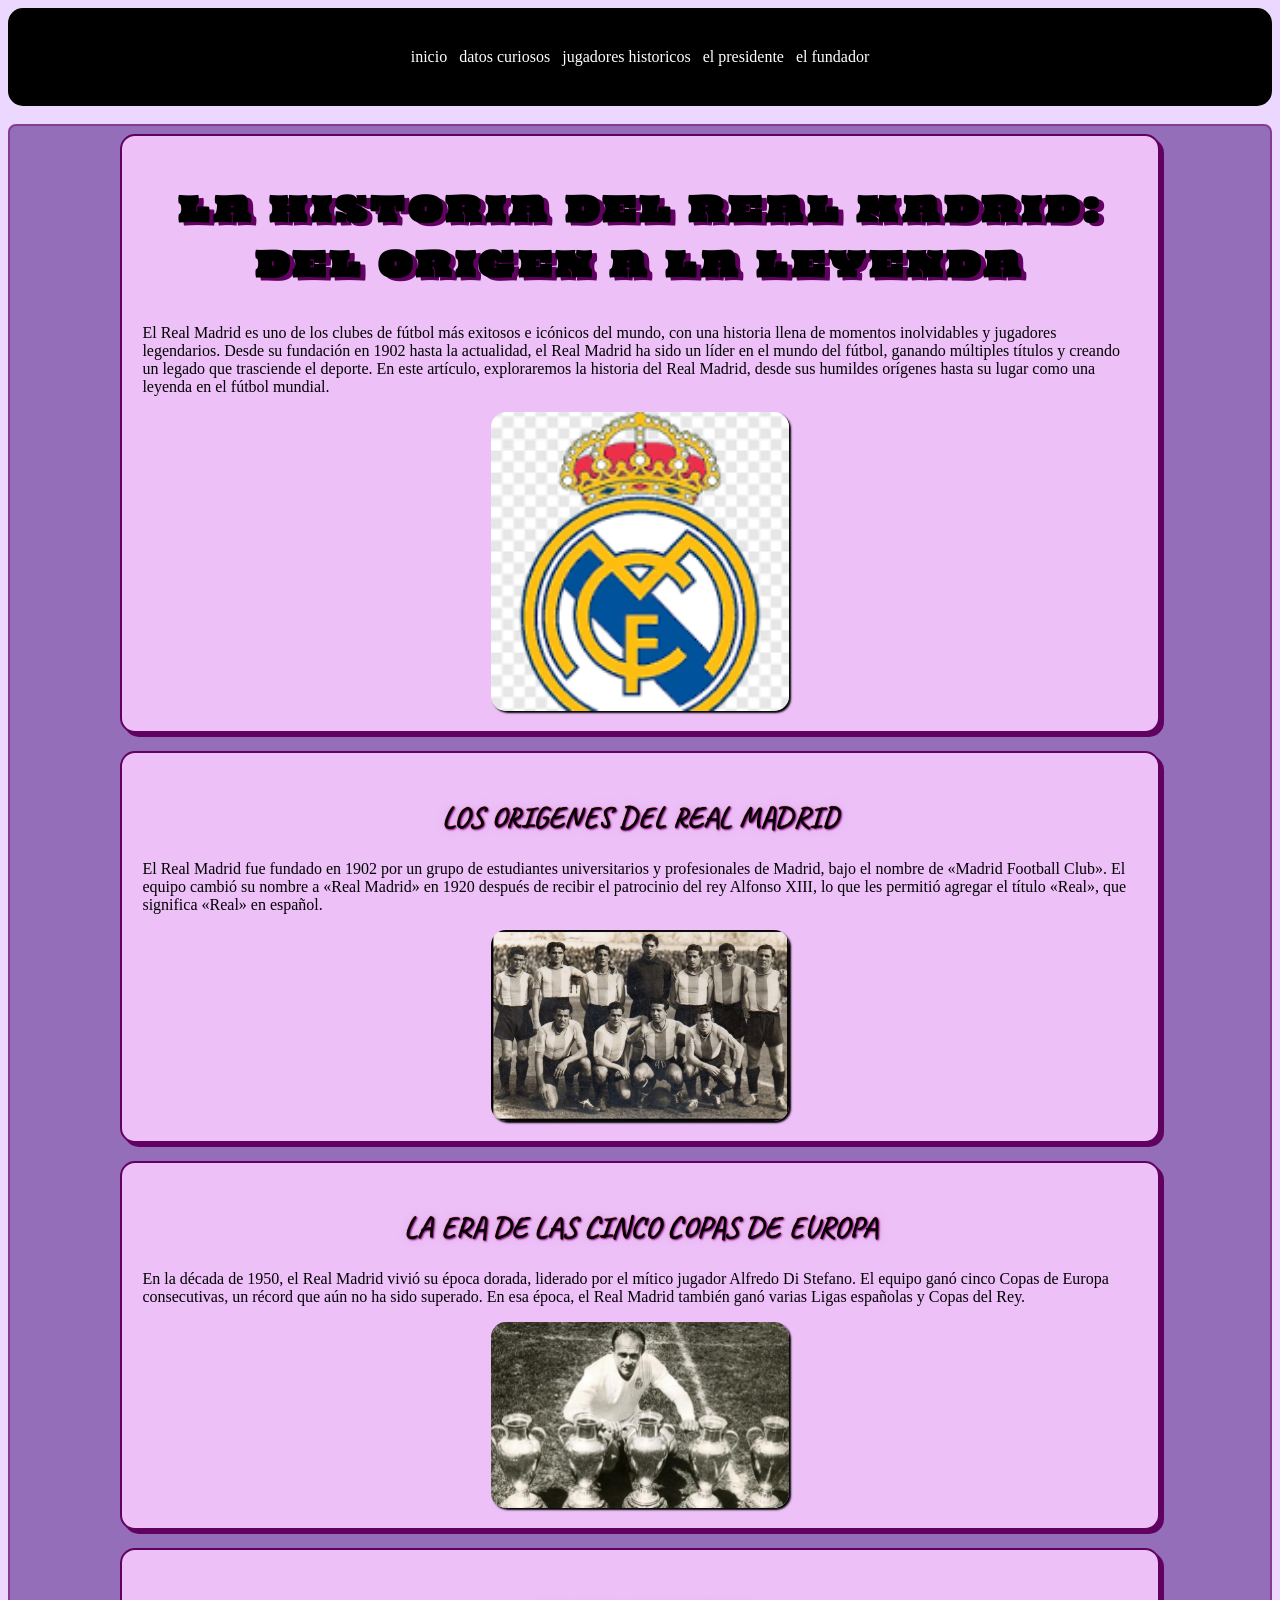
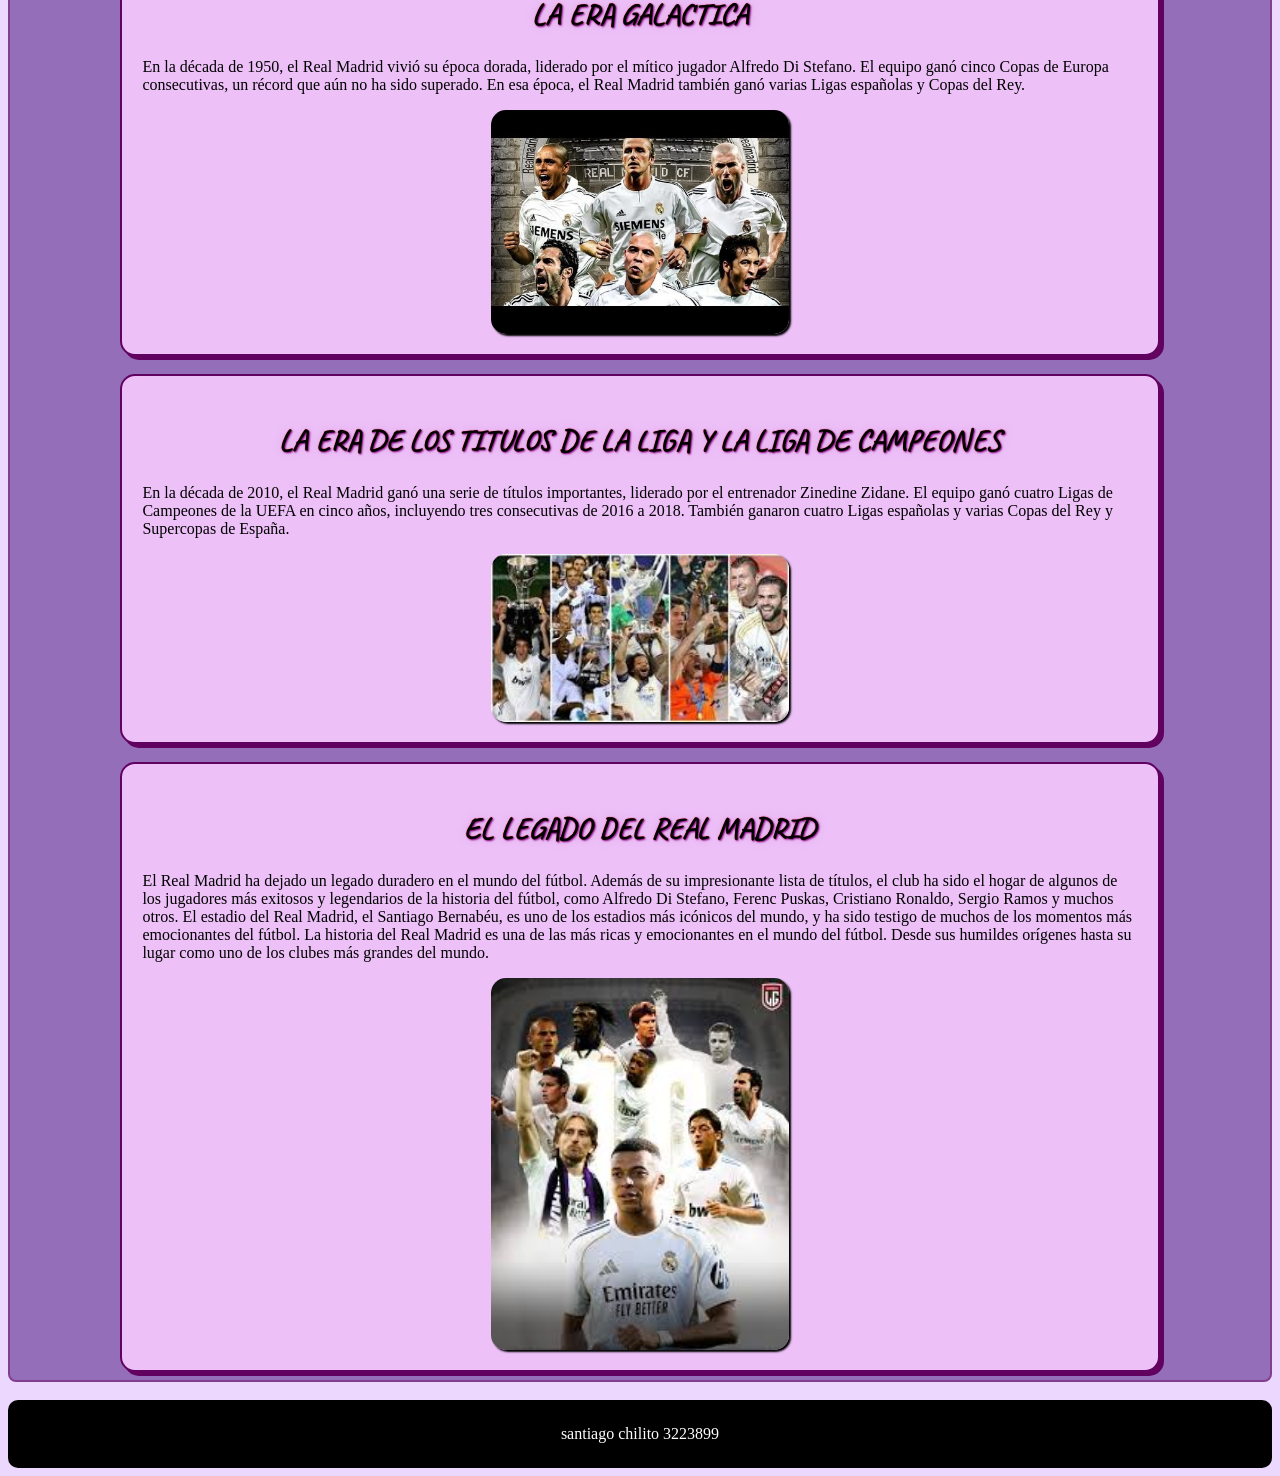
<file: index.html>
<!DOCTYPE html>
<html lang="en">
<head>
    <meta charset="UTF-8">
    <meta name="viewport" content="width=device-width, initial-scale=1.0">
    <title>deportes</title>
    <link rel="stylesheet" href="/estilos/stelys.css">
    <link rel="preconnect" href="https://fonts.googleapis.com">
    <link rel="preconnect" href="https://fonts.gstatic.com" crossorigin>
    <link href="https://fonts.googleapis.com/css2?family=Noto+Sans+Sunuwar&family=Oi&family=Oswald:wght@200..700&family=Playwrite+DK+Uloopet+Guides&display=swap" rel="stylesheet">
    <link href="https://fonts.googleapis.com/css2?family=Caveat:wght@400..700&display=swap" rel="stylesheet">
</head>
<body>
    <header>
        <ul>
            <li><a href="index.html">inicio</a></li>
            <li><a href="datos.html">datos curiosos</a></li>
            <li><a href="jugador.html">jugadores historicos</a></li>
            <li><a href="presidente.html">el presidente</a></li> 
            <li><a href="contactos">el fundador</a></li>
        </ul>
    </header>
    <br>
    <main>
        <section>
            <h1>LA HISTORIA DEL REAL MADRID: DEL ORIGEN A LA LEYENDA</h1>
            <p>El Real Madrid es uno de los clubes de fútbol más exitosos e icónicos del mundo, con una historia llena de momentos inolvidables y jugadores legendarios. Desde su fundación en 1902 hasta la actualidad, el Real Madrid ha sido un líder en el mundo del fútbol, ganando múltiples títulos y creando un legado que trasciende el deporte. En este artículo, exploraremos la historia del Real Madrid, desde sus humildes orígenes hasta su lugar como una leyenda en el fútbol mundial.</p>
            <div class="contenedor">
                <img class="img01" src="/imagenes/escudo.png" alt="escudo">
            </div >
        </section>
        <br>
        <section>
            <h2>LOS ORIGENES DEL REAL MADRID</h2>
            <p>El Real Madrid fue fundado en 1902 por un grupo de estudiantes universitarios y profesionales de Madrid, bajo el nombre de «Madrid Football Club». El equipo cambió su nombre a «Real Madrid» en 1920 después de recibir el patrocinio del rey Alfonso XIII, lo que les permitió agregar el título «Real», que significa «Real» en español.</p>
            <div class="contenedor">
                <img  class="img01" src="/imagenes/inicio.jpg" alt="inicios">
            </div>
        </section>
    <br>
        <section>
            <h2>LA ERA DE LAS CINCO COPAS DE EUROPA</h2>
            <P>En la década de 1950, el Real Madrid vivió su época dorada, liderado por el mítico jugador Alfredo Di Stefano. El equipo ganó cinco Copas de Europa consecutivas, un récord que aún no ha sido superado. En esa época, el Real Madrid también ganó varias Ligas españolas y Copas del Rey.</P>
            <div class="contenedor">
                <img class="img01" src="/imagenes/cinco copas.jpg" alt="copas">
            </div>
        </section>
        <br>
        <section>
            <h2>LA ERA GALACTICA</h2>
            <P>En la década de 1950, el Real Madrid vivió su época dorada, liderado por el mítico jugador Alfredo Di Stefano. El equipo ganó cinco Copas de Europa consecutivas, un récord que aún no ha sido superado. En esa época, el Real Madrid también ganó varias Ligas españolas y Copas del Rey.</P>
            <div class="contenedor">
                <img class="img01" src="/imagenes/los galacticos.jpg" alt="los galacticos">
            </div>
        </section>
        <br>
        <section>
            <h2>LA ERA DE LOS TITULOS DE LA LIGA Y LA LIGA DE CAMPEONES</h2>
            <P>En la década de 2010, el Real Madrid ganó una serie de títulos importantes, liderado por el entrenador Zinedine Zidane. El equipo ganó cuatro Ligas de Campeones de la UEFA en cinco años, incluyendo tres consecutivas de 2016 a 2018. También ganaron cuatro Ligas españolas y varias Copas del Rey y Supercopas de España.</P>
            <div class="contenedor">
                <img class="img01" src="/imagenes/titulos.jpg" alt="titulos">
            </div>
        </section>
        <br>
        <section>
            <h2>EL LEGADO DEL REAL MADRID</h2>
            <P>El Real Madrid ha dejado un legado duradero en el mundo del fútbol. Además de su impresionante lista de títulos, el club ha sido el hogar de algunos de los jugadores más exitosos y legendarios de la historia del fútbol, como Alfredo Di Stefano, Ferenc Puskas, Cristiano Ronaldo, Sergio Ramos y muchos otros. El estadio del Real Madrid, el Santiago Bernabéu, es uno de los estadios más icónicos del mundo, y ha sido testigo de muchos de los momentos más emocionantes del fútbol.
            La historia del Real Madrid es una de las más ricas y emocionantes en el mundo del fútbol. Desde sus humildes orígenes hasta su lugar como uno de los clubes más grandes del mundo.</P>
            <div class="contenedor">
                <img class="img01" src="/imagenes/legado.jpg" alt="legado">
            </div>
        </section>
    </main>
    <br>
</body>
<footer>
    <nav>
        santiago chilito
        3223899
    </nav>
</footer>
</html>
</file>
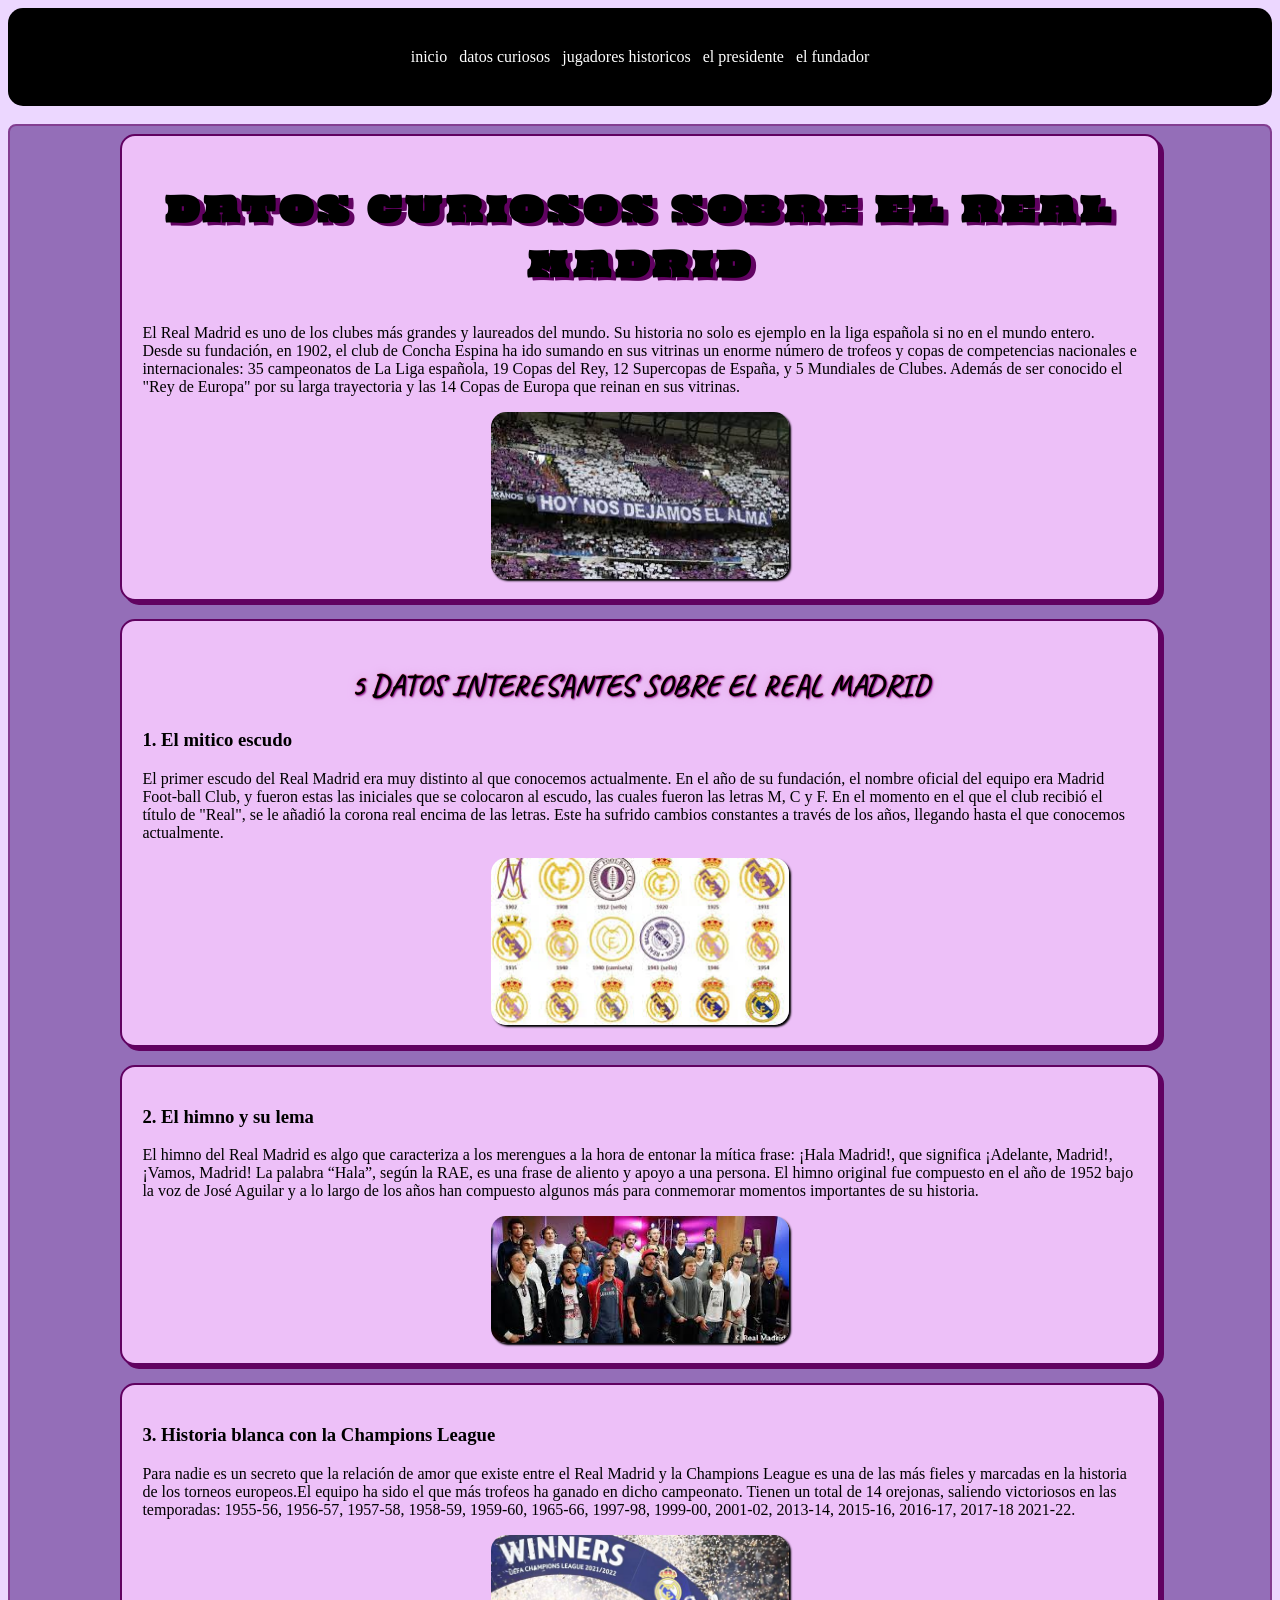
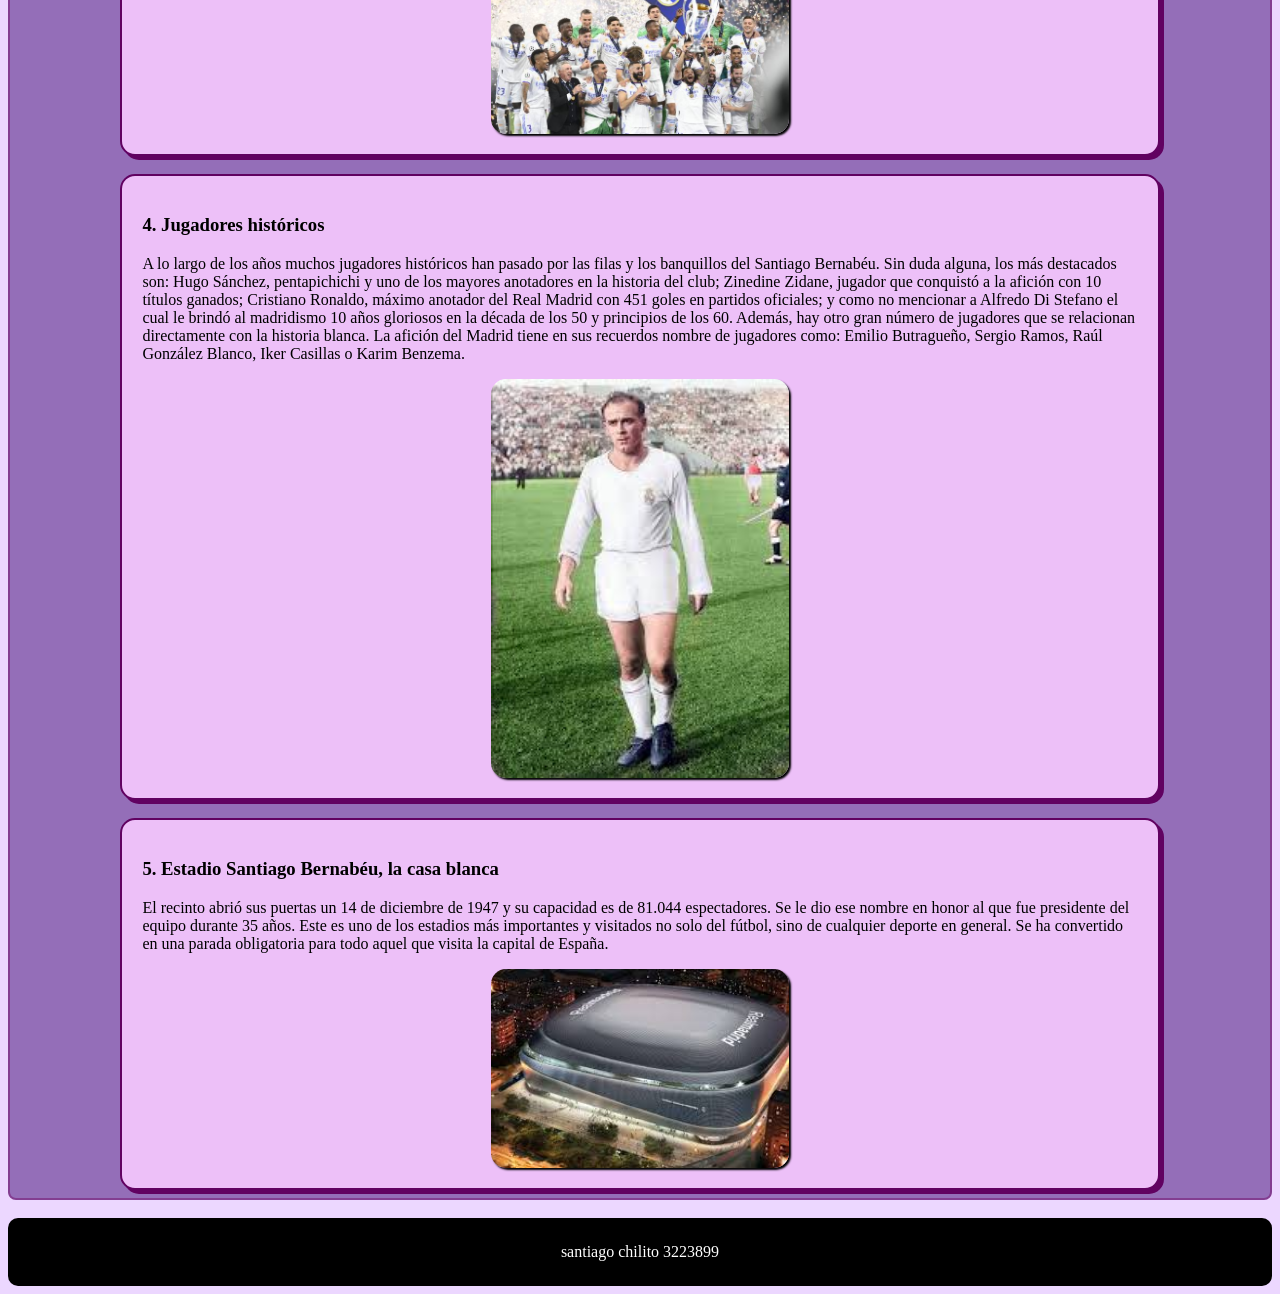
<file: datos.html>
<!DOCTYPE html>
<html lang="en">
<head>
    <meta charset="UTF-8">
    <meta name="viewport" content="width=device-width, initial-scale=1.0">
    <title>datos curiosos</title>
    <link rel="stylesheet" href="/estilos/stelys.css">
    <link rel="preconnect" href="https://fonts.googleapis.com">
    <link rel="preconnect" href="https://fonts.gstatic.com" crossorigin>
    <link href="https://fonts.googleapis.com/css2?family=Noto+Sans+Sunuwar&family=Oi&family=Oswald:wght@200..700&family=Playwrite+DK+Uloopet+Guides&display=swap" rel="stylesheet">
    <link href="https://fonts.googleapis.com/css2?family=Caveat:wght@400..700&display=swap" rel="stylesheet">
</head>
<body>
    <header>
        <ul>
            <li><a href="index.html">inicio</a></li>
            <li><a href="datos.html">datos curiosos</a></li>
            <li><a href="jugador.html">jugadores historicos</a></li>
            <li><a href="presidente.html">el presidente</a></li> 
            <li><a href="contactos">el fundador</a></li>
        </ul>
    
    </header>
    <br>
    <main>
        <section>
            <h1> DATOS CURIOSOS SOBRE EL REAL MADRID</h1>
            <p>
            El Real Madrid es uno de los clubes más grandes y laureados del mundo. Su historia no solo es ejemplo en la liga española si no en el mundo entero. Desde su fundación, en 1902, el club de Concha Espina ha ido sumando en sus vitrinas un enorme número de trofeos y copas de competencias nacionales e internacionales: 35 campeonatos de La Liga española, 19 Copas del Rey, 12 Supercopas de España, y 5 Mundiales de Clubes. Además de ser conocido el "Rey de Europa" por su larga trayectoria y las 14 Copas de Europa que reinan en sus vitrinas. </p>
            <div class="contenedor" >
                <img class="img01" src="/imagenes/hinchada.jpg" alt="hinchada">
            </div>
        </section>
        <br>
        <section>
            <h2>5 DATOS INTERESANTES SOBRE EL REAL MADRID</h2>
            <h3> 1. El mitico escudo</h3>
            <p>
            El primer escudo del Real Madrid era muy distinto al que conocemos actualmente. En el año de su fundación, el nombre oficial del equipo era Madrid Foot-ball Club, y fueron estas las iniciales que se colocaron al escudo, las cuales fueron las letras M, C y F. En el momento en el que el club recibió el título de "Real", se le añadió la corona real encima de las letras.
            Este ha sufrido cambios constantes a través de los años, llegando hasta el que conocemos actualmente.</p>
            <div class="contenedor">
                <img class="img01" src="/imagenes/tipos_escudos.jpg" alt="escudos">
            </div>
        </section>
        <br>
        <section>
            <h3>2. El himno y su lema</h3>
            <p>
            El himno del Real Madrid es algo que caracteriza a los merengues a la hora de entonar la mítica frase: ¡Hala Madrid!, que significa ¡Adelante, Madrid!, ¡Vamos, Madrid!
            La palabra “Hala”, según la RAE, es una frase de aliento y apoyo a una persona. El himno original fue compuesto en el año de 1952 bajo la voz de José Aguilar y a lo largo de los años han compuesto algunos más para conmemorar momentos importantes de su historia.
            </p>
            <div class="contenedor">
                <img class="img01" src="/imagenes/himno.jpg" alt="">
            </div>
        </section>
        <br>
        <section>
            <h3>3. Historia blanca con la Champions League</h3>
            <p>
            Para nadie es un secreto que la relación de amor que existe entre el Real Madrid y la Champions League es una de las más fieles y marcadas en la historia de los torneos europeos.El equipo ha sido el que más trofeos ha ganado en dicho campeonato. Tienen un total de 14 orejonas, saliendo victoriosos en las temporadas: 1955-56, 1956-57, 1957-58, 1958-59, 1959-60, 1965-66, 1997-98, 1999-00, 2001-02, 2013-14, 2015-16, 2016-17, 2017-18 2021-22.
            </p>
            <div class="contenedor">
                <img class="img01" src="/imagenes/champions.jpg" alt="champions">
            </div>
        </section>
        <br>
        <section>
            <h3>4. Jugadores históricos</h3>
            <p>A lo largo de los años muchos jugadores históricos han pasado por las filas y los banquillos del Santiago Bernabéu. Sin duda alguna, los más destacados son: Hugo Sánchez, pentapichichi y uno de los mayores anotadores en la historia del club; Zinedine Zidane, jugador que conquistó a la afición con 10 títulos ganados; Cristiano Ronaldo, máximo anotador del Real Madrid con 451 goles en partidos oficiales; y como no mencionar a Alfredo Di Stefano el cual le brindó al madridismo 10 años gloriosos en la década de los 50 y principios de los 60.
            Además, hay otro gran número de jugadores que se relacionan directamente con la historia blanca. La afición del Madrid tiene en sus recuerdos nombre de jugadores como: Emilio Butragueño, Sergio Ramos, Raúl González Blanco, Iker Casillas o Karim Benzema. </p>
            <div class="contenedor">
                <img class="img01" src="/imagenes/alfredo.jpg" alt="alfredo di stefano">
            </div>
        </section>
        <br>
        <section>
            <h3>5. Estadio Santiago Bernabéu, la casa blanca</h3>
            <p>
            El recinto abrió sus puertas un 14 de diciembre de 1947 y su capacidad es de 81.044 espectadores.​ Se le dio ese nombre en honor al que fue presidente del equipo durante 35 años. 

            Este es uno de los estadios más importantes y visitados no solo del fútbol, sino de cualquier deporte en general. Se ha convertido en una parada obligatoria para todo aquel que visita la capital de España. 
            </p>
            <div class="contenedor" >
                <img class="img01" src="/imagenes/estadio.jpg" alt="estadio">
            </div>
        </section>
    </main>
    <br>
</body>
<footer>
    <nav>
        santiago chilito
        3223899
    </nav>
</footer>
</html>
</file>
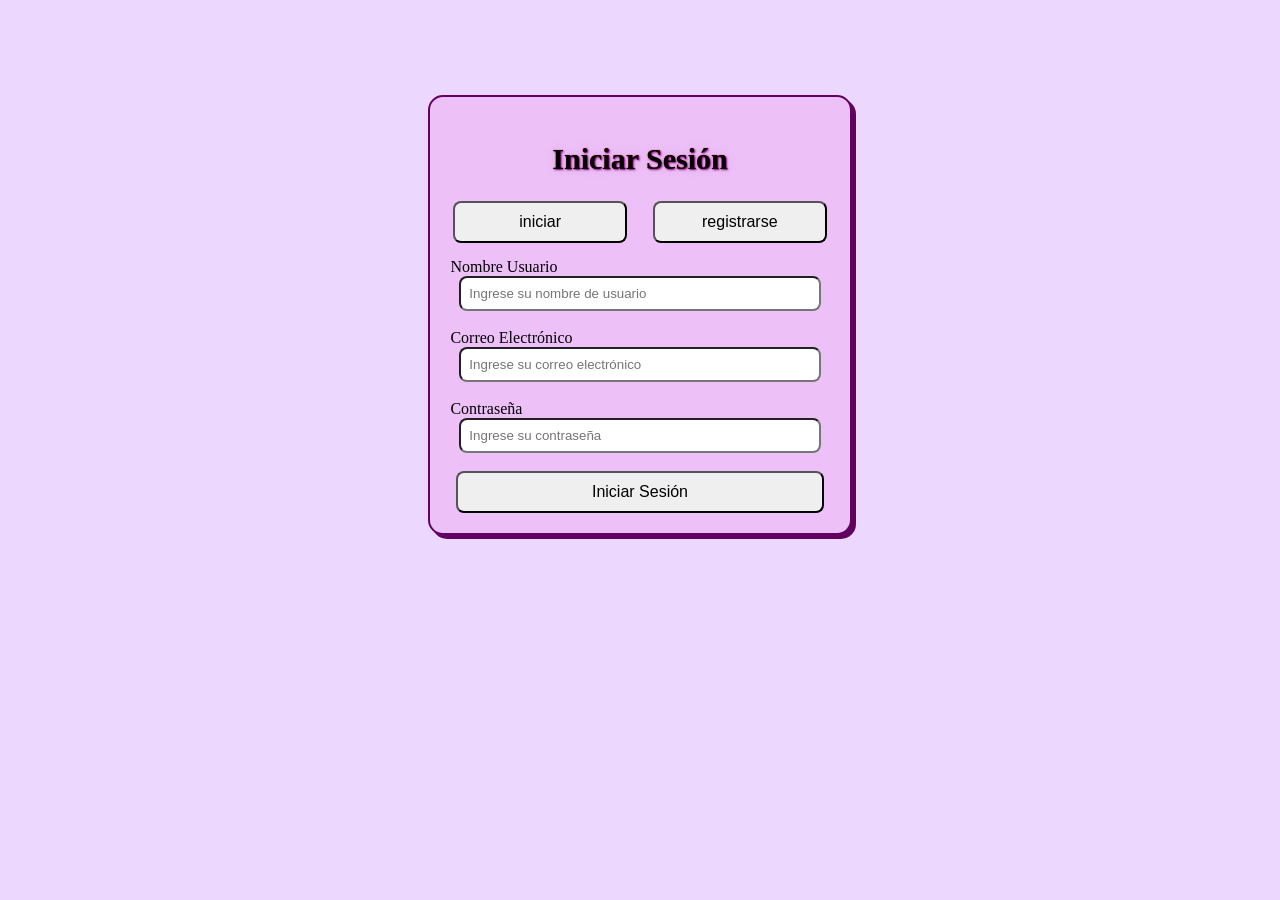
<file: formulario.html>
<!DOCTYPE html>
<html lang="en">
<head>
    <meta charset="UTF-8">
    <meta name="viewport" content="width=device-width, initial-scale=1.0">
    <title>login</title>
    <link rel="stylesheet" href="/estilos/stelys.css">
</head>
<body>
    <form action="/index.html" method="get">
        <h2>Iniciar Sesión</h2>
        <div class="fila">
            <div class="campo">
                <button>iniciar</button>
            </div>
            <br>
            <div class="campo">
                <button >registrarse</button>
            </div>
        </div>
        <label for="">Nombre Usuario</label>
        <input type="text" placeholder="Ingrese su nombre de usuario" required>
        <br>
        <label for="">Correo Electrónico</label>
        <input type="email" placeholder="Ingrese su correo electrónico" required>
        <br>
        <label for="">Contraseña</label>
        <input type="password" placeholder="Ingrese su contraseña" required>
        <br>
        <button type="submit">Iniciar Sesión</button>
    </form>
</body>
</html>
</file>
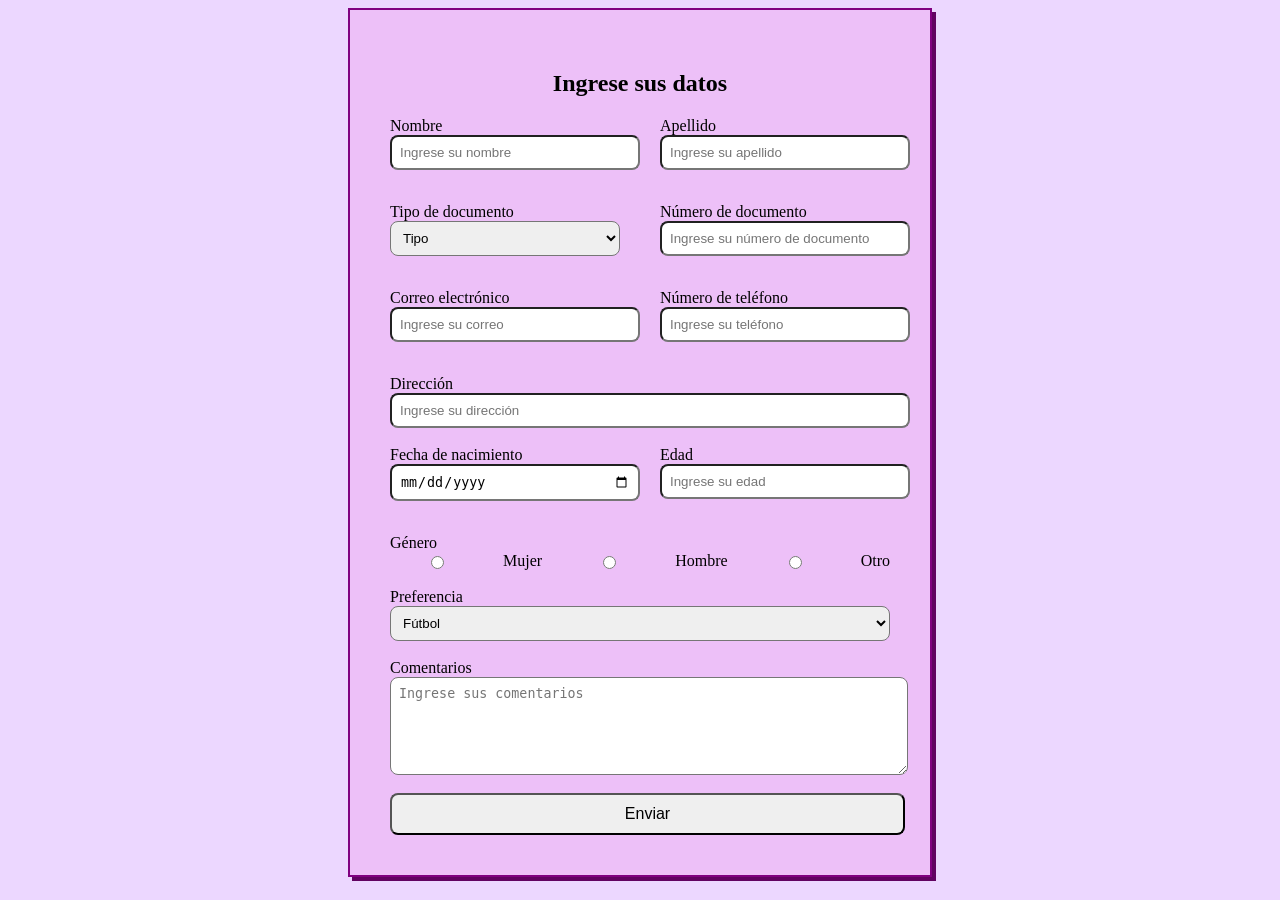
<file: formulario1_2.html>
<!DOCTYPE html>
<html lang="en">
<head>
    <meta charset="UTF-8">
    <meta name="viewport" content="width=device-width, initial-scale=1.0">
    <title>Document</title>
    <link rel="stylesheet" href="/estilos/formulario.css">
</head>
<body>
    <div class="formulario">
        <form action="/formulario.html">
            <h2>Ingrese sus datos</h2>
            <div class="fila">
                <div class="campo">
                    <label>Nombre</label>
                    <input type="text" placeholder="Ingrese su nombre" required>
                </div>
                <br>
                <div class="campo">
                    <label>Apellido</label>
                    <input type="text" placeholder="Ingrese su apellido" required>
                </div>
            </div>
            <br>
            <div class="fila">
                <div class="campo">
                    <label>Tipo de documento</label>
                    <select>
                        <option disabled selected>Tipo</option>
                        <option>C.C</option>
                        <option>T.I</option>
                        <option>Otro</option>
                    </select>
                </div>
                <br>
                <div class="campo">
                    <label>Número de documento</label>
                    <input type="number" placeholder="Ingrese su número de documento">
                </div>
            </div>
            <br>
            <div class="fila">
                <div class="campo">
                    <label>Correo electrónico</label>
                    <input type="email" placeholder="Ingrese su correo">
                </div>
                <br>
                <div class="campo">
                    <label>Número de teléfono</label>
                    <input type="tel" placeholder="Ingrese su teléfono">
                </div>
            </div>
            <br>
            <div class="campo">
                <label>Dirección</label>
                <input type="text" placeholder="Ingrese su dirección">
            </div>
            <br>
            <div class="fila">
                <div class="campo">
                    <label>Fecha de nacimiento</label>
                    <input type="date">
                </div>
                <br>
                <div class="campo">
                    <label>Edad</label>
                    <input type="number" placeholder="Ingrese su edad">
                </div>
            </div>
            <br>
            <div class="campo">
                <label>Género</label>
                <div class="genero">
                    <input type="radio" name="genero"> Mujer
                    <input type="radio" name="genero"> Hombre
                    <input type="radio" name="genero"> Otro
                    </div>
            </div>
            <br>
            <div class="campo">
                <label>Preferencia</label>
                <select>
                    <option>Fútbol</option>
                    <option>Baloncesto</option>
                    <option>Tenis</option>
                    <option>Natación</option>
                </select>
            </div>
            <br>
            <div class="campo">
                <label>Comentarios</label>
                <textarea placeholder="Ingrese sus comentarios"></textarea>
            </div>
            <br>
            <button  type="submit">Enviar</button>
        </form>
    </div>

</body>
</html>
</file>
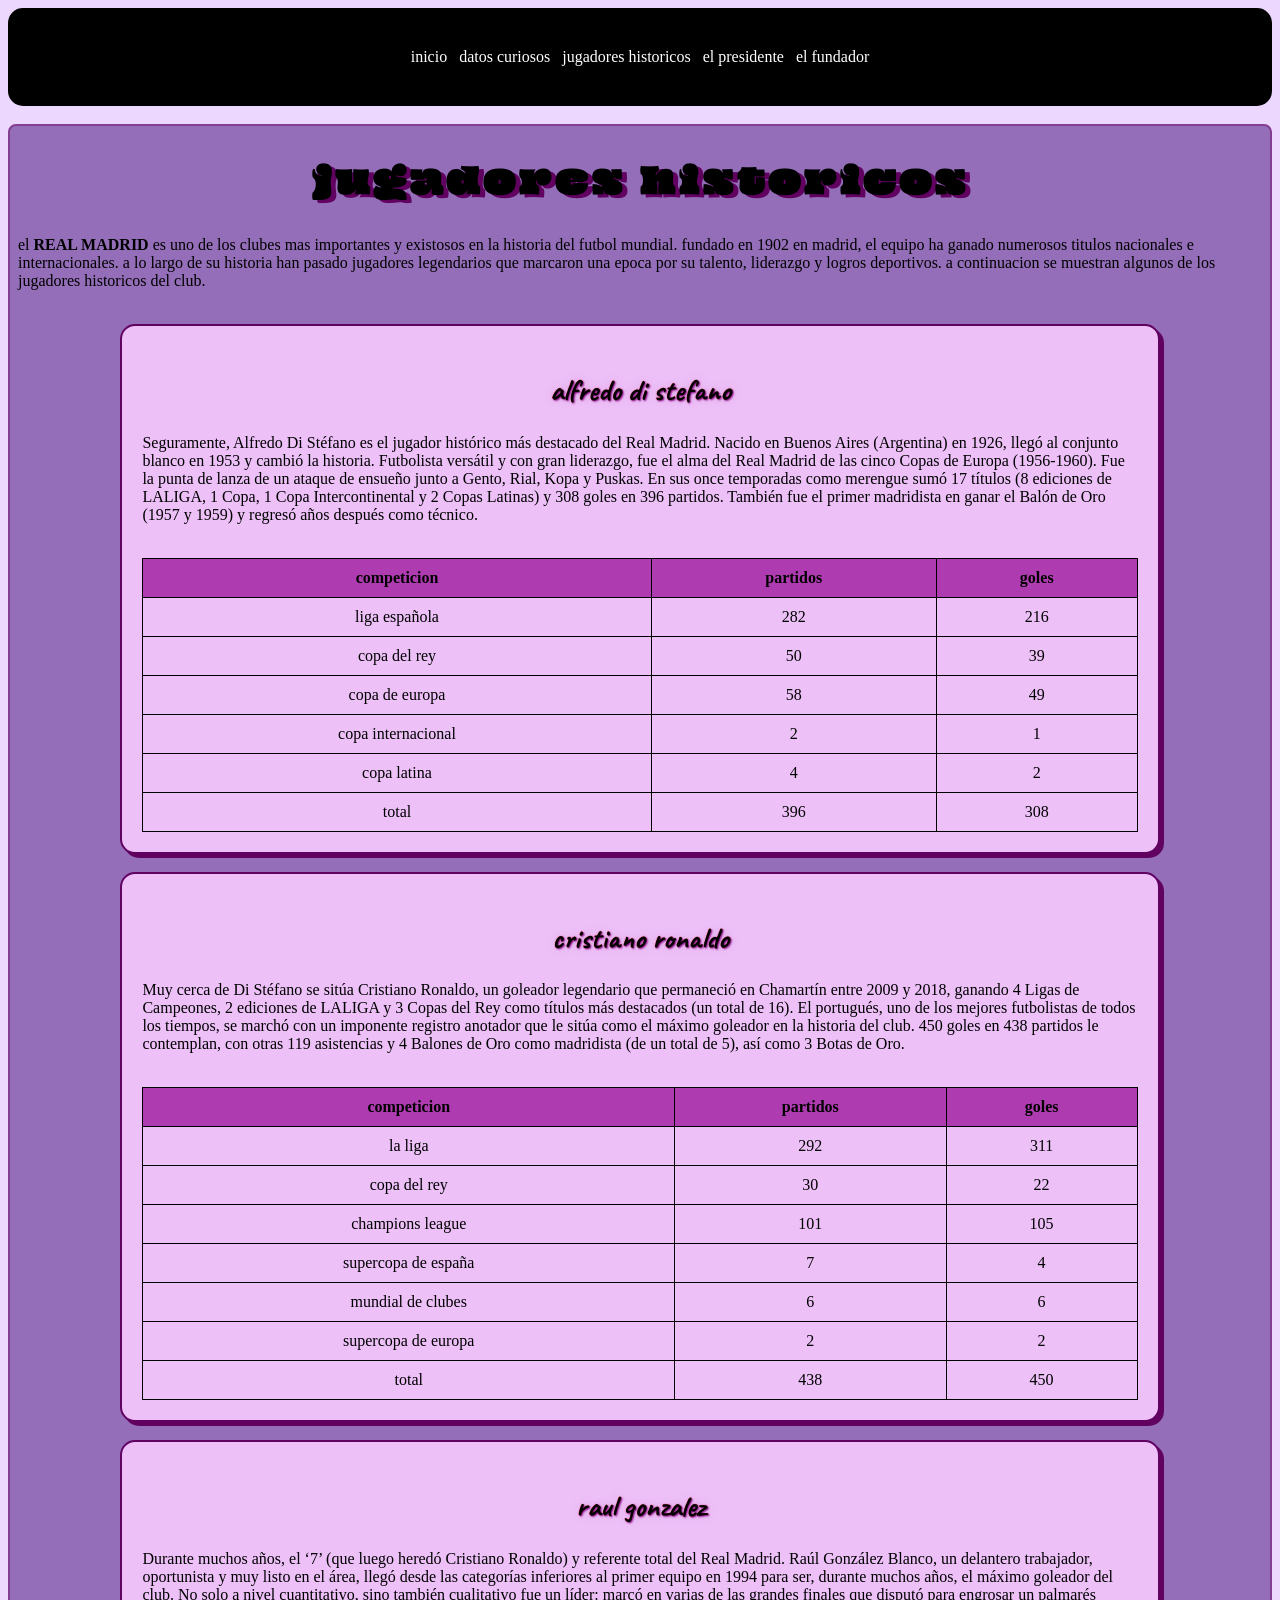
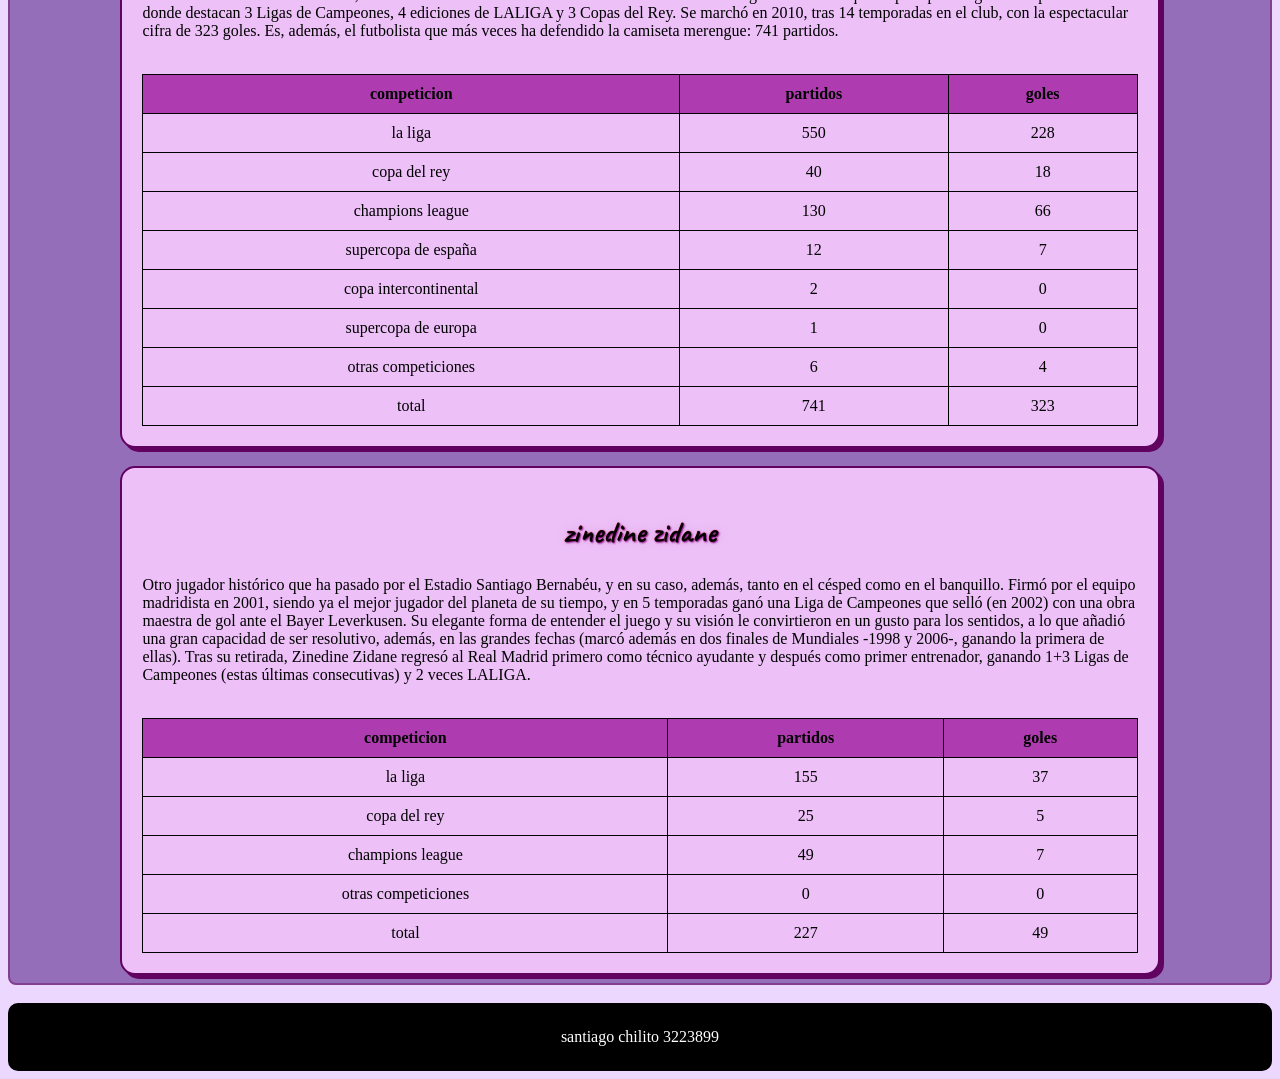
<file: jugador.html>
<!DOCTYPE html>
<html lang="en">
<head>
    <meta charset="UTF-8">
    <meta name="viewport" content="width=device-width, initial-scale=1.0">
    <title>jugadores</title>
    <link rel="stylesheet" href="/estilos/stelys.css">
    <link rel="preconnect" href="https://fonts.googleapis.com">
    <link rel="preconnect" href="https://fonts.gstatic.com" crossorigin>
    <link href="https://fonts.googleapis.com/css2?family=Noto+Sans+Sunuwar&family=Oi&family=Oswald:wght@200..700&family=Playwrite+DK+Uloopet+Guides&display=swap" rel="stylesheet">
    <link href="https://fonts.googleapis.com/css2?family=Caveat:wght@400..700&display=swap" rel="stylesheet">
</head>
<body>
    <header>
        <ul>
            <li><a href="index.html">inicio</a></li>
            <li><a href="datos.html">datos curiosos</a></li>
            <li><a href="jugador.html">jugadores historicos</a></li>
            <li><a href="presidente.html">el presidente</a></li> 
            <li><a href="contactos">el fundador</a></li>
        </ul>
    </header>
    <br>
    <main>
        <h1>jugadores historicos</h1>
        <p>el <strong>REAL MADRID</strong> es uno de los clubes mas importantes y existosos en la historia del futbol mundial. fundado en 1902 en madrid, el equipo ha ganado numerosos titulos nacionales e internacionales. a lo largo de su historia han pasado jugadores legendarios que marcaron una epoca por su talento, liderazgo y logros deportivos. a continuacion se muestran algunos de los jugadores historicos del club. </p>
        <br>
        <section>
            <h2>alfredo di stefano</h2>
            <p>Seguramente, Alfredo Di Stéfano es el jugador histórico más destacado del Real Madrid. Nacido en Buenos Aires (Argentina) en 1926, llegó al conjunto blanco en 1953 y cambió la historia. Futbolista versátil y con gran liderazgo, fue el alma del Real Madrid de las cinco Copas de Europa (1956-1960). Fue la punta de lanza de un ataque de ensueño junto a Gento, Rial, Kopa y Puskas. En sus once temporadas como merengue sumó 17 títulos (8 ediciones de LALIGA, 1 Copa, 1 Copa Intercontinental y 2 Copas Latinas) y 308 goles en 396 partidos. También fue el primer madridista en ganar el Balón de Oro (1957 y 1959) y regresó años después como técnico.</p>
            <br>
            <table>
                <thead>
                    <tr>
                        <th>competicion</th>
                        <th>partidos</th>
                        <th>goles</th>
                    </tr>
                </thead>
                <tbody>
                    <tr>
                        <td>liga española</td>
                        <td>282</td>
                        <td>216</td>
                    </tr>
                    <tr>
                        <td>copa del rey</td>
                        <td>50</td>
                        <td>39</td>
                    </tr>
                    <tr>
                        <td>copa de europa</td>
                        <td>58</td>
                        <td>49</td>
                    </tr>
                    <tr>
                        <td>copa internacional</td>
                        <td>2</td>
                        <td>1</td>
                    </tr>
                    <tr>
                        <td>copa latina</td>
                        <td>4</td>
                        <td>2</td>
                    </tr>
                </tbody>
                <tfoot>
                    <td>total</td>
                    <td>396</td>
                    <td>308</td>
                </tfoot>
            </table>
        </section>
        <br>
        <section>
            <h2>cristiano ronaldo</h2>
            <p>Muy cerca de Di Stéfano se sitúa Cristiano Ronaldo, un goleador legendario que permaneció en Chamartín entre 2009 y 2018, ganando 4 Ligas de Campeones, 2 ediciones de LALIGA y 3 Copas del Rey como títulos más destacados (un total de 16). El portugués, uno de los mejores futbolistas de todos los tiempos, se marchó con un imponente registro anotador que le sitúa como el máximo goleador en la historia del club. 450 goles en 438 partidos le contemplan, con otras 119 asistencias y 4 Balones de Oro como madridista (de un total de 5), así como 3 Botas de Oro.</p>
            <br>
            <table>
                <thead>
                    <tr>
                        <th>competicion</th>
                        <th>partidos</th>
                        <th>goles</th>
                    </tr>
                </thead>
                <tbody>
                    <tr>
                        <td>la liga</td>
                        <td>292</td>
                        <td>311</td>
                    </tr>
                    <tr>
                        <td>copa del rey</td>
                        <td>30</td>
                        <td>22</td>
                    </tr>
                    <tr>
                        <td>champions league</td>
                        <td>101</td>
                        <td>105</td>
                    </tr>
                    <tr>
                        <td>supercopa de españa</td>
                        <td>7</td>
                        <td>4</td>
                    </tr>
                    <tr>
                        <td>mundial de clubes</td>
                        <td>6</td>
                        <td>6</td>
                    </tr>
                    <tr>
                        <td>supercopa de europa </td>
                        <td>2</td>
                        <td>2</td>
                    </tr>
                </tbody>
                <tfoot>
                    <td>total</td>
                    <td>438</td>
                    <td>450</td>
                </tfoot>
            </table>
        </section>
        <br>
        <section>
            <h2>raul gonzalez</h2>
            <p>Durante muchos años, el ‘7’ (que luego heredó Cristiano Ronaldo) y referente total del Real Madrid. Raúl González Blanco, un delantero trabajador, oportunista y muy listo en el área, llegó desde las categorías inferiores al primer equipo en 1994 para ser, durante muchos años, el máximo goleador del club. No solo a nivel cuantitativo, sino también cualitativo fue un líder: marcó en varias de las grandes finales que disputó para engrosar un palmarés donde destacan 3 Ligas de Campeones, 4 ediciones de LALIGA y 3 Copas del Rey. Se marchó en 2010, tras 14 temporadas en el club, con la espectacular cifra de 323 goles. Es, además, el futbolista que más veces ha defendido la camiseta merengue: 741 partidos.</p>
            <br>
            <table>
                <thead>
                    <tr>
                        <th>competicion</th>
                        <th>partidos</th>
                        <th>goles</th>
                    </tr>
                </thead>
                <tbody>
                    <tr>
                        <td>la liga</td>
                        <td>550</td>
                        <td>228</td>
                    </tr>
                    <tr>
                        <td>copa del rey</td>
                        <td>40</td>
                        <td>18</td>
                    </tr>
                    <tr>
                        <td>champions league</td>
                        <td>130</td>
                        <td>66</td>
                    </tr>
                    <tr>
                        <td>supercopa de españa</td>
                        <td>12</td>
                        <td>7</td>
                    </tr>
                    <tr>
                        <td>copa intercontinental</td>
                        <td>2</td>
                        <td>0</td>
                    </tr>
                    <tr>
                        <td>supercopa de europa </td>
                        <td>1</td>
                        <td>0</td>
                    </tr>
                    <tr>
                        <td>otras competiciones </td>
                        <td>6</td>
                        <td>4</td>
                    </tr>
                </tbody>
                <tfoot>
                    <td>total</td>
                    <td>741</td>
                    <td>323</td>
                </tfoot>
            </table>
        </section>
        <br>
        <section>
            <h2>zinedine zidane</h2>
            <p>Otro jugador histórico que ha pasado por el Estadio Santiago Bernabéu, y en su caso, además, tanto en el césped como en el banquillo. Firmó por el equipo madridista en 2001, siendo ya el mejor jugador del planeta de su tiempo, y en 5 temporadas ganó una Liga de Campeones que selló (en 2002) con una obra maestra de gol ante el Bayer Leverkusen. Su elegante forma de entender el juego y su visión le convirtieron en un gusto para los sentidos, a lo que añadió una gran capacidad de ser resolutivo, además, en las grandes fechas (marcó además en dos finales de Mundiales -1998 y 2006-, ganando la primera de ellas). Tras su retirada, Zinedine Zidane regresó al Real Madrid primero como técnico ayudante y después como primer entrenador, ganando 1+3 Ligas de Campeones (estas últimas consecutivas) y 2 veces LALIGA.</p>
            <br>
            <table>
                <thead>
                    <tr>
                        <th>competicion</th>
                        <th>partidos</th>
                        <th>goles</th>
                    </tr>
                </thead>
                <tbody>
                    <tr>
                        <td>la liga</td>
                        <td>155</td>
                        <td>37</td>
                    </tr>
                    <tr>
                        <td>copa del rey</td>
                        <td>25</td>
                        <td>5</td>
                    </tr>
                    <tr>
                        <td>champions league</td>
                        <td>49</td>
                        <td>7</td>
                    </tr>
                    <tr>
                        <td>otras competiciones </td>
                        <td>0</td>
                        <td>0</td>
                    </tr>
                </tbody>
                <tfoot>
                    <td>total</td>
                    <td>227</td>
                    <td>49</td>
                </tfoot>
            </table>
        </section>
    </main>
</body>
<br>
<footer>
    <nav>
        santiago chilito
        3223899
    </nav>
</footer>
</html>
</file>
<file: estilos/stelys.css>
body{
    background-color: rgb(236, 215, 255);
    align-items: center;
    justify-content: center;
}

ul{
    list-style: none;
    padding: 40px;
    margin: 0 auto;
    display: flex;
    grid-row: auto;
    justify-content: center;
}
li a{
    text-decoration: none;
    color: white;
    padding: 6px;
    font-family: cursive;
}
header{
    background-color: black;
    width: 100%;
    border-radius: 15px;
}
main{
    border-radius: 8px;
    background-color: rgb(148, 110, 184);
    border: 2px solid rgb(131, 62, 145);
    padding: 8px;
    font-family: cursive;
}
section{
    background-color: rgb(237, 192, 248);
    padding: 20px;
    border-radius: 15px;
    margin: 0 auto;
    width: 80%;
    font-family: cursive;
    border: 2px solid rgb(97, 2, 97);
    box-shadow: 4px 4px  rgb(97, 2, 97);
}
.contenedor{
    justify-content: center;
    margin: 0 auto;
    display: flex;
}
h2{
    font-family: "Caveat", cursive;
    font-optical-sizing: auto;
    font-weight: weight;
    text-align: center;
    font-size: 30px;
    text-shadow: 1px 1px 2px purple,
    0 0 10px plum, 0 0 1px red;
}
.img01{
    display: block;
    margin-left: auto;
    margin-right: auto;
    width: 30%;
    border-radius: 15px;
    box-shadow: 2px 2px 2px black;
}
footer{
    background-color: black;
    color: white;
    text-align: center;
    padding: 25px;
    border-radius: 10px;
    bottom: 0;
    width: 96%;
    margin: auto;
}
/*DATOS CURIOSO*/
h1{
    font-family: "Oi", serif;
    font-weight: 400;
    text-align: center;
    font-size: 35px;
    text-shadow: 5px 3px rgb(97, 2, 97);
    letter-spacing: 3px;
    word-spacing: 3px;
}
/*login*/
form{
    background-color: rgb(237, 192, 248);
    padding: 20px;
    border-radius: 15px;
    margin: 95px auto;
    width: 30%;
    font-family: cursive;
    border: 2px solid rgb(97, 2, 97);
    box-shadow: 4px 4px  rgb(97, 2, 97);
    display: flex;
    flex-direction: column;
}
table{
    width: 100%;
    border-collapse: collapse;
}
th, td{
    border: 1px solid black;
    padding: 10px;
    text-align: center;
}
th{
    background-color: rgba(158, 22, 158, 0.781);
}
tr:hover{
    background-color: rgb(220, 43, 226);
}
.img02{
    height: 400px;
    width: 600px;
    border-radius: 15px;
    box-shadow: 2px 2px 2px black;
}
input{
    width: 90%;
    padding: 8px;
    border-radius: 8px;
    margin: 0 auto;
}
button{
    padding: 10px;
    width: 97%;
    font-size: 16px;
    cursor: pointer;
    border-radius: 8px;
    margin: 0 auto;
}
button:hover{
    background-color: rgb(177, 115, 231);
    box-shadow: 2px 2px  2px  rgb(220, 77, 239) ;
    transform: scale(1.02);
    border: 1px solid purple;
}
input:focus, select:focus, textarea:focus, button:focus{
    outline: none;
    border-color: blueviolet;
    box-shadow: 0 0 15px blueviolet  ;
}
.fila{
    display: flex;
    gap: 10px;
    margin-bottom: 15px;
}
.campo{
    width:100%;
    display:flex;
    flex-direction:column;
    
}
</file>
<file: estilos/formulario.css>
body{
    background-color: rgb(236, 215, 255);
    align-items: center;
    justify-content: center;
}

.formulario{
    width: 500px;
    margin: auto;
    padding: 40px;
    border: 2px solid purple;
    background-color: rgb(237, 192, 248);
    box-shadow: 4px 4px  rgb(97, 2, 97);
}
.fila{
    display: flex;
    gap: 20px;
    margin-bottom: 15px;
}
.campo{
    width:100%;
    display:flex;
    flex-direction:column;
}
input, select, textarea{
    width: 100%;
    padding: 8px;
    border-radius: 8px;

}
textarea{
    height: 80px;
    
}
button{
    padding: 10px;
    width: 103%;
    font-size: 16px;
    cursor: pointer;
    border-radius: 8px;
}
.genero{
    display: flex;
    gap: 20px;
    align-items: center;
}
h2{
    text-align: center;
}
input:focus, select:focus, textarea:focus, button:focus{
    outline: none;
    border-color: blueviolet;
    box-shadow: 0 0 15px blueviolet  ;
}
button:hover{
    background-color: rgb(177, 115, 231);
    box-shadow: 2px 2px  2px  rgb(220, 77, 239) ;
    transform: scale(1.02);
    border: 1px solid purple;
}
</file>
